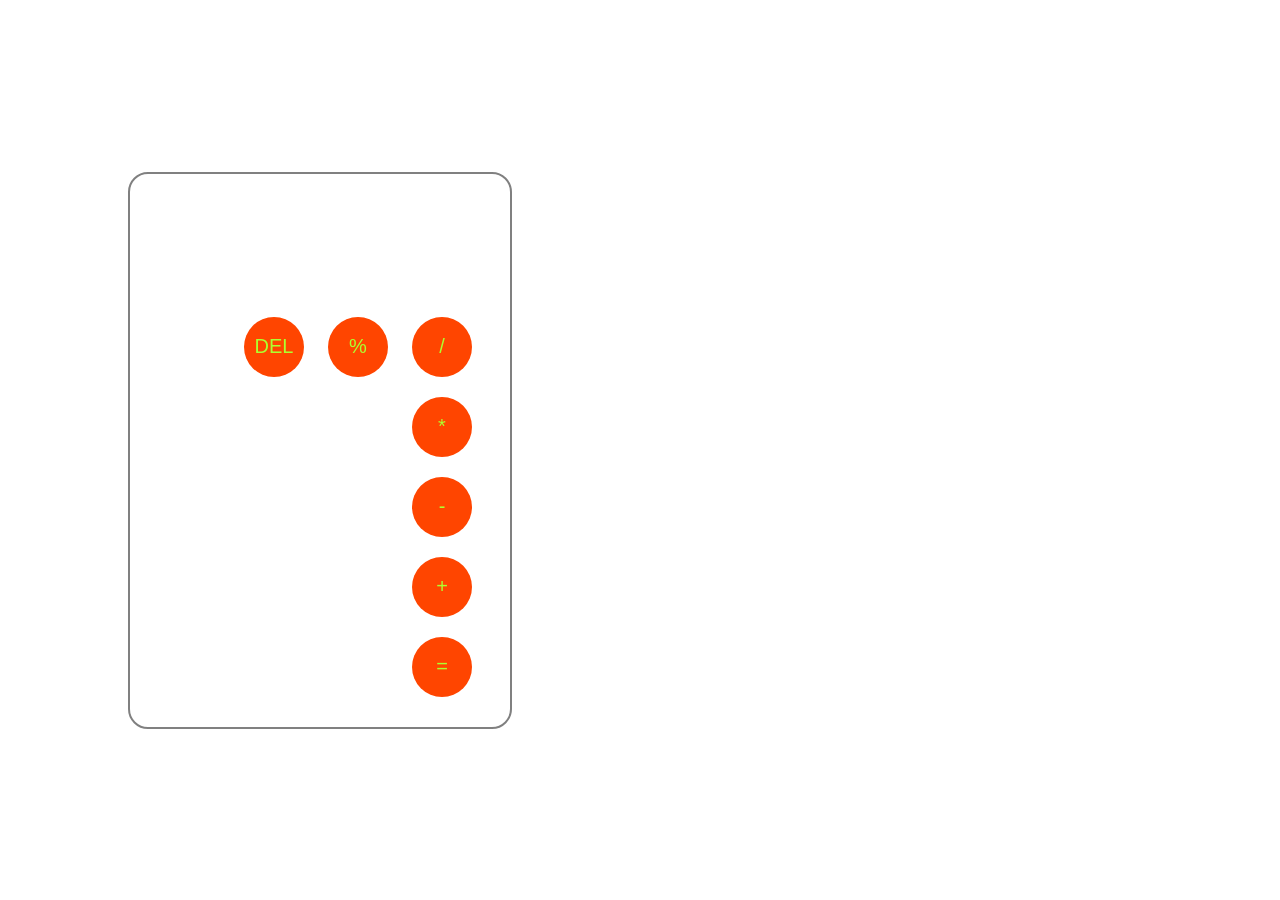
<file: index.html>
<!DOCTYPE html>
<html lang="en">
<head>
    <meta charset="UTF-8">
    <meta name="viewport" content="width=device-width, initial-scale=1.0">
    <title>Document</title>
    <link rel="stylesheet" href="./index.css">
</head>
<body>
  <div class="calculator">
    <input type="text" placeholder="0" id="inpbox">
    <div>
        <button>Ac</button>
        <button class="btn">DEL</button>
        <button class="btn">%</button>
        <button class="btn">/</button>
    </div>
    <div> 
        <button>7</button>
        <button>8</button>
        <button>9</button>
        <button class="btn">*</button>
    </div>
    <div>
        <button>4</button>
        <button>5</button>
        <button>6</button>
        <button class="btn">-</button>
    </div>
    <div>
        <button>1</button>
        <button>2</button>
        <button>3</button>
        <button class="btn">+</button>
    </div>
    <div>
        <button>00</button>
        <button>0</button>
        <button>.</button>
        <button class="btn">=</button>
    </div>
  </div>  
  <script src="index.js"></script>
</body>
</html>
</file>
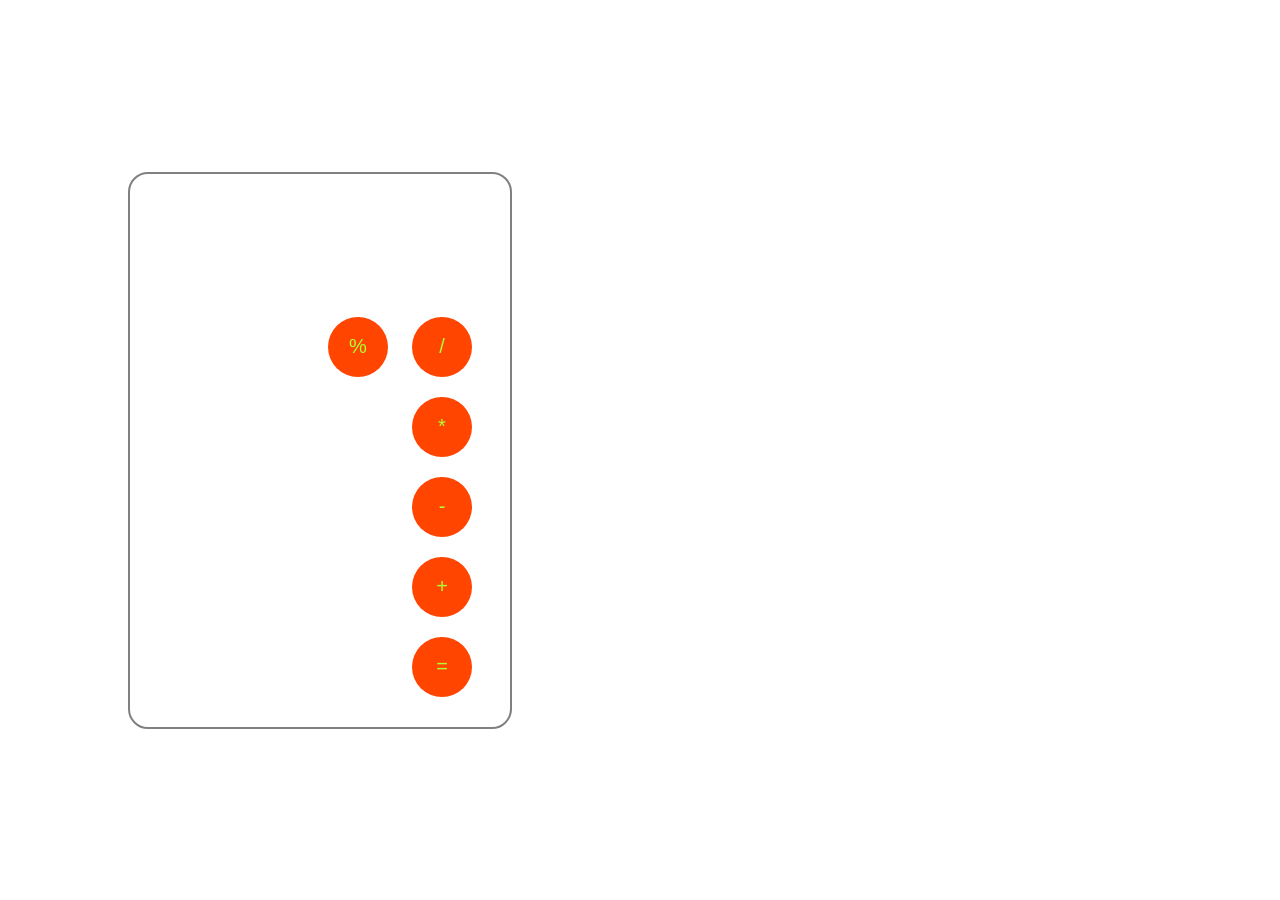
<file: cal.html>
<!DOCTYPE html>
<html lang="en">
<head>
    <meta charset="UTF-8">
    <meta name="viewport" content="width=device-width, initial-scale=1.0">
    <title>Document</title>
    <link rel="stylesheet" href="./cal.css">
</head>
<body>
  <div class="calculator">
    <input type="text" placeholder="0" id="inpbox">
    <div>
        <button>Ac</button>
        <button>DEL</button>
        <button class="btn">%</button>
        <button class="btn">/</button>
    </div>
    <div> 
        <button>7</button>
        <button>8</button>
        <button>9</button>
        <button class="btn">*</button>
    </div>
    <div>
        <button>4</button>
        <button>5</button>
        <button>6</button>
        <button class="btn">-</button>
    </div>
    <div>
        <button>1</button>
        <button>2</button>
        <button>3</button>
        <button class="btn">+</button>
    </div>
    <div>
        <button>00</button>
        <button>0</button>
        <button>.</button>
        <button class="btn">=</button>
    </div>
  </div>  
  <script src="cal.js"></script>
</body>
</html>
</file>
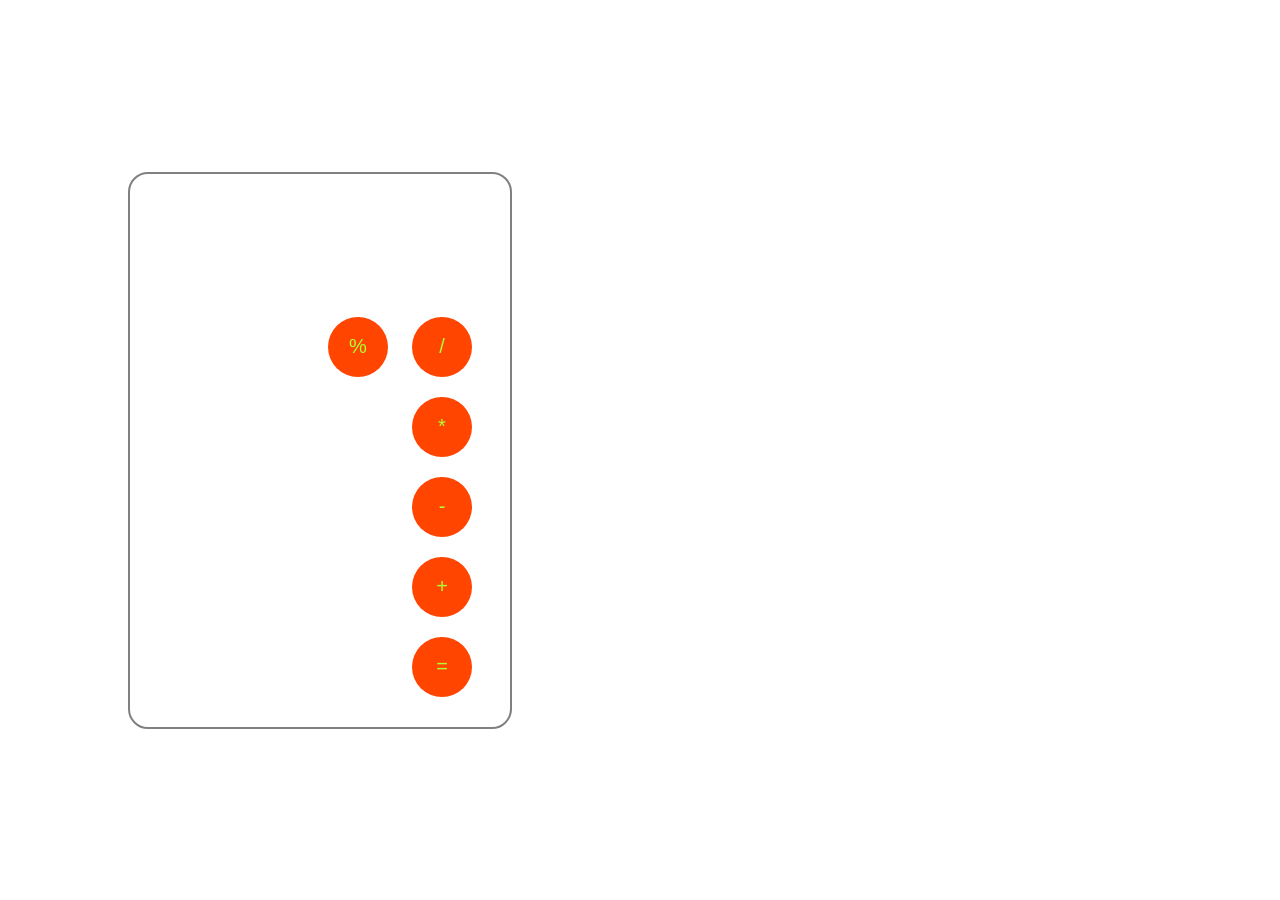
<file: index1.html>
<!DOCTYPE html>
<html lang="en">
<head>
    <meta charset="UTF-8">
    <meta name="viewport" content="width=device-width, initial-scale=1.0">
    <title>Document</title>
    <link rel="stylesheet" href="./index.css">
</head>
<body>
  <div class="calculator">
    <input type="text" placeholder="0" id="inpbox">
    <div>
        <button>Ac</button>
        <button>DEL</button>
        <button class="btn">%</button>
        <button class="btn">/</button>
    </div>
    <div> 
        <button>7</button>
        <button>8</button>
        <button>9</button>
        <button class="btn">*</button>
    </div>
    <div>
        <button>4</button>
        <button>5</button>
        <button>6</button>
        <button class="btn">-</button>
    </div>
    <div>
        <button>1</button>
        <button>2</button>
        <button>3</button>
        <button class="btn">+</button>
    </div>
    <div>
        <button>00</button>
        <button>0</button>
        <button>.</button>
        <button class="btn">=</button>
    </div>
  </div>  
  <script src="index.js"></script>
</body>
</html>
</file>
<file: index.css>
*{
    margin: 0;
    padding:0;
    box-sizing: border-box;

}
body{
    width:50%;
    height: 100vh;
    display: flex;
    justify-content: center;
    align-items: center;
    background: linear-gradient(black);
}
.calculator{
    border: 2px solid gray;
    padding: 20px;
    border-radius: 20px;
    background: transparent;
    /* box-shadow: 0px 3px 15px gray; */
}
input{
    width:320px;
    border:none ;
    padding: 24px;
    margin:10px ;
    background:transparent ;
    font-size: 40px;
    text-align: right;
    cursor: pointer;
    color: white;
}
input::placeholder{
    color: white;
}
button{
    border: none;
    width: 60px;
    height: 60px;
    margin: 10px;
    border-radius: 50px;
    background: transparent;
    color: white;
    font-size: 20px;
    /* box-shadow: -8px -8px 15px rgba(255, 255, 255,0.1); */
    cursor: pointer;

}
.btn{
    background-color: orangered;
    color: greenyellow;
}
</file>
<file: cal.css>
*{
    margin: 0;
    padding:0;
    box-sizing: border-box;
}
body{
    width:50%;
    height: 100vh;
    display: flex;
    justify-content: center;
    align-items: center;
    background: linear-gradient(black);
}
.calculator{
    border: 2px solid gray;
    padding: 20px;
    border-radius: 20px;
    background: transparent;
    /* box-shadow: 0px 3px 15px gray; */
}
input{
    width:320px;
    border:none ;
    padding: 24px;
    margin:10px ;
    background:transparent ;
    font-size: 40px;
    text-align: right;
    cursor: pointer;
    color: white;
}
input::placeholder{
    color: white;
}
button{
    border: none;
    width: 60px;
    height: 60px;
    margin: 10px;
    border-radius: 50px;
    background: transparent;
    color: white;
    font-size: 20px;
    /* box-shadow: -8px -8px 15px rgba(255, 255, 255,0.1); */
    cursor: pointer;

}
.btn{
    background-color: orangered;
    color: greenyellow;
}
</file>
